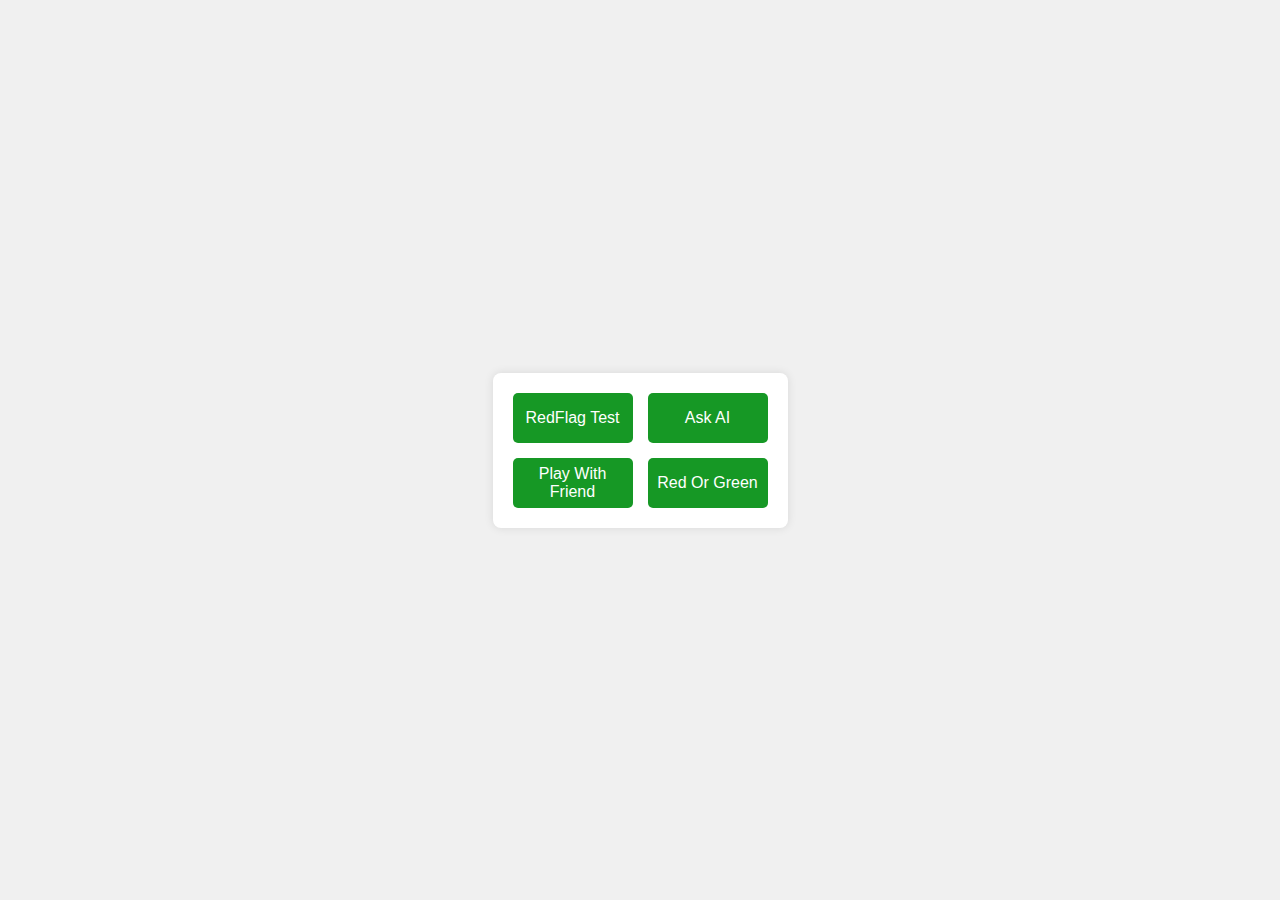
<file: docs/index.html>
<!DOCTYPE html>
<html lang="fr">
<head>
  <meta charset="UTF-8">
  <title>Button Grid</title>
  <style>
    body {
      font-family: Arial, sans-serif;
      display: flex;
      justify-content: center;
      align-items: center;
      height: 100vh;
      margin: 0;
      background-color: #f0f0f0;
    }
    .grid-container {
      display: grid;
      grid-template-columns: repeat(2, 120px);
      grid-template-rows: repeat(2, 50px);
      gap: 15px;
      padding: 20px;
      background: #fff;
      box-shadow: 0 0 10px rgba(0,0,0,0.1);
      border-radius: 8px;
    }
    .grid-container button {
      font-size: 16px;
      cursor: pointer;
      border: none;
      background-color: #169825;
      color: white;
      border-radius: 5px;
      transition: background-color 0.3s;
    }
    .grid-container button:hover {
      background-color: #0a501e;
    }
  </style>
</head>
<body>
  <div class="grid-container">
    <!-- Top Left Button -->
    <button onclick="location.href='redflagtest.html'">RedFlag Test</button>
    <!-- Top Right Button -->
    <button onclick="location.href='askai.html'">Ask AI</button>
    <!-- Bottom Left Button -->
    <button onclick="location.href='playwithfriend.html'">Play With Friend</button>
    <!-- Bottom Right Button -->
    <button onclick="location.href='redorgreen.html'">Red Or Green</button>
  </div>
</body>
</html>
</file>
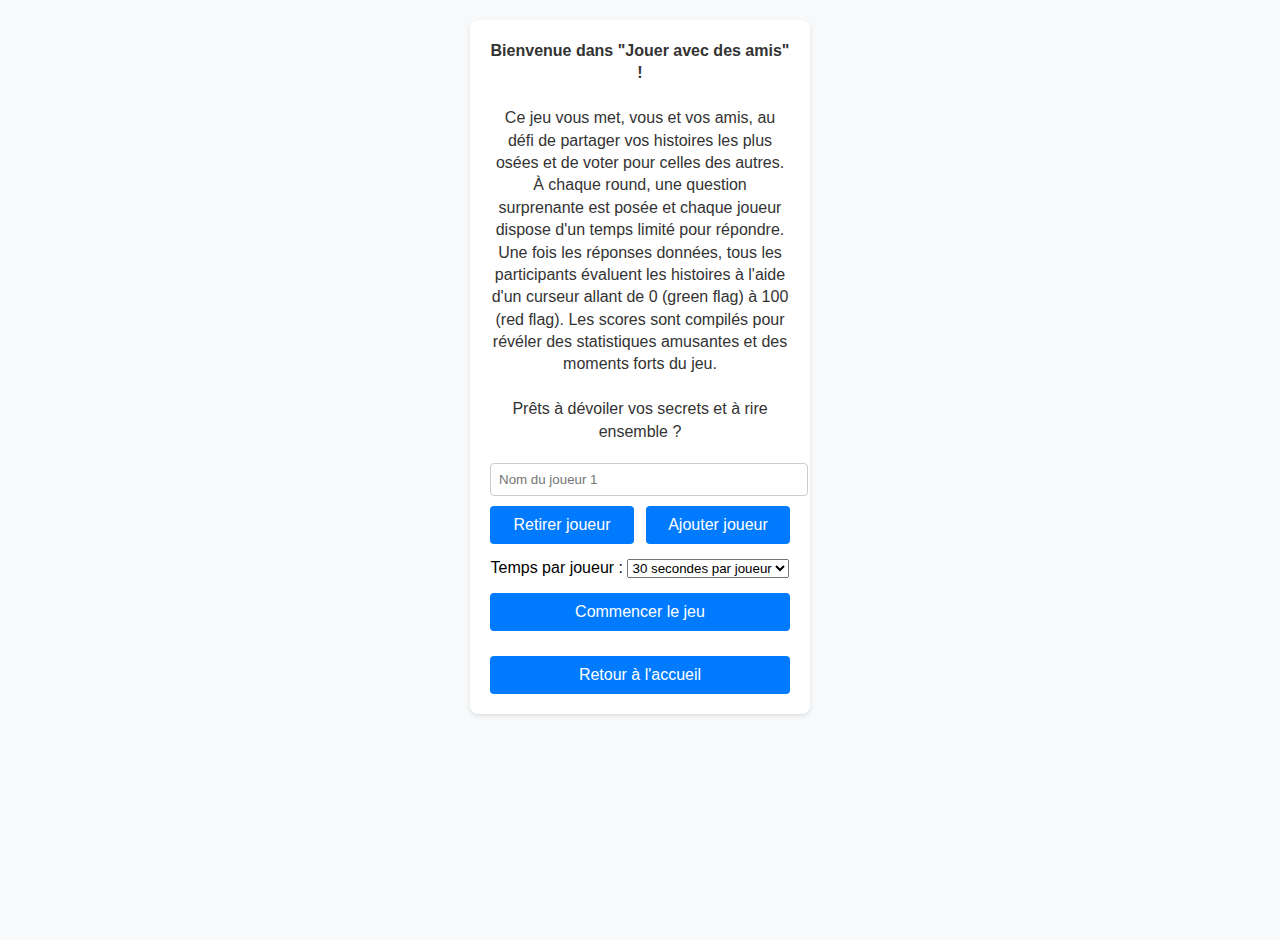
<file: docs/playwithfriend.html>
<!DOCTYPE html>
<html lang="fr">
  <head>
    <meta charset="UTF-8">
    <title>Jouer avec des amis</title>
    <style>
      body {
        font-family: Arial, sans-serif;
        background: #f8f9fa;
        margin: 0;
        padding: 20px;
        display: flex;
        flex-direction: column;
        align-items: center;
        min-height: 100vh;
      }
      /* Conteneurs communs */
      .container {
        background: #fff;
        padding: 20px;
        border-radius: 8px;
        box-shadow: 0 2px 4px rgba(0,0,0,0.1);
        width: 300px;
        margin-bottom: 20px;
        text-align: center;
      }
      /* Texte d'introduction */
      #intro-text {
        font-size: 16px;
        color: #333;
        margin-bottom: 15px;
        line-height: 1.4;
      }
      /* Formulaire de configuration */
      #players-container {
        margin-bottom: 15px;
      }
      #player-inputs input {
        width: 100%;
        padding: 8px;
        margin-top: 5px;
        border: 1px solid #ccc;
        border-radius: 4px;
      }
      #player-buttons {
        display: flex;
        justify-content: space-between;
        margin-top: 10px;
      }
      /* Boutons communs */
      button {
        margin-top: 15px;
        width: 100%;
        padding: 10px;
        background-color: #007BFF;
        color: #fff;
        border: none;
        border-radius: 4px;
        cursor: pointer;
        font-size: 16px;
      }
      button:hover {
        background-color: #0056b3;
      }
      /* Boutons de gestion des joueurs */
      #player-buttons button {
        width: 48%;
        margin-top: 0;
      }
      /* Message d'erreur */
      #error-message {
        color: red;
        margin-top: 10px;
      }
    /* Interfaces diverses */
    #game-container, 
    #voting-container, 
    #results-container,
    #highlights-container,
    #recap-container {
      display: none;
    }
    #question {
      font-size: 20px;
      margin-bottom: 20px;
    }
    #player-info {
      font-size: 18px;
      margin-bottom: 10px;
    }
    #timer {
      font-size: 24px;
      font-weight: bold;
      margin-bottom: 20px;
    }
    #message {
      margin-top: 20px;
      font-size: 20px;
      color: green;
    }
    /* Section récapitulative finale */
    #end-game-section {
      margin-top: 20px;
    }
    #end-game-section h2 {
      margin-bottom: 10px;
    }
    #end-game-section button {
      margin-top: 10px;
    }
    /* Section Highlights */
    #highlights-container h2 {
      margin-bottom: 10px;
    }
    #highlights-container p {
      margin: 5px 0;
    }
    /* Section Récap par question */
    #recap-container h2 {
      margin-bottom: 10px;
    }
    #recap-container .round {
      margin-bottom: 15px;
      text-align: left;
      border-bottom: 1px solid #ccc;
      padding-bottom: 10px;
    }
    #recap-container .round h3 {
      margin: 5px 0;
    }
    #recap-container .round p {
      margin: 3px 0;
      font-size: 14px;
    }
  </style>
</head>
<body>
  <!-- Formulaire de configuration avec introduction -->
  <div id="form-container" class="container">
    <div id="intro-text">
      <strong>Bienvenue dans "Jouer avec des amis" !</strong><br><br>
      Ce jeu vous met, vous et vos amis, au défi de partager vos histoires les plus osées et de voter pour celles des autres. À chaque round, une question surprenante est posée et chaque joueur dispose d'un temps limité pour répondre. Une fois les réponses données, tous les participants évaluent les histoires à l'aide d'un curseur allant de 0 (green flag) à 100 (red flag). Les scores sont compilés pour révéler des statistiques amusantes et des moments forts du jeu.<br><br>
      Prêts à dévoiler vos secrets et à rire ensemble ?
    </div>
    <form id="form-jeu">
      <div id="players-container">
        <div id="player-inputs">
          <input type="text" placeholder="Nom du joueur 1" id="player_0" name="player_0" required>
        </div>
        <div id="player-buttons">
          <button type="button" id="remove-player" disabled>Retirer joueur</button>
          <button type="button" id="add-player">Ajouter joueur</button>
        </div>
      </div>
      <label for="temps-par-joueur">Temps par joueur :</label>
      <select id="temps-par-joueur" name="temps_par_joueur" required>
        <option value="30">30 secondes par joueur</option>
        <option value="60">1 minute par joueur</option>
        <option value="90">1 minute 30 par joueur</option>
      </select>
      <button type="submit">Commencer le jeu</button>
      <!-- Message d'erreur pour le formulaire -->
      <div id="error-message"></div>
      <button type="button" id="return-home" onclick="location.href='index.html'">Retour à l'accueil</button>
    </form>
  </div>

  <!-- Interface du jeu -->
  <div id="game-container" class="container">
    <h1>Jeu : Jouer avec des amis</h1>
    <div id="question"></div>
    <div id="player-info">C'est le tour de : <span id="player-name"></span></div>
    <div id="timer">Temps restant : <span id="time-left"></span> secondes</div>
    <button id="end-turn">Fin du tour</button>
    <button id="end-game">Fin de la partie</button>
    <div id="message"></div>
  </div>

  <!-- Interface de vote -->
  <div id="voting-container" class="container">
    <h1>Votez pour les histoires</h1>
    <div id="voting-instructions">C'est le tour de : <span id="voter-name"></span></div>
    <form id="voting-form">
      <div id="voting-list"></div>
      <button type="submit">Soumettre vos votes</button>
    </form>
  </div>

  <!-- Interface de résultats -->
  <div id="results-container" class="container">
    <h1>Résultats du tour</h1>
    <div id="results-list"></div>
    <button id="next-question">Nouvelle question</button>
    <button id="end-game-recap">Fin de la partie et récapitulatif</button>
    <!-- Section récapitulative finale -->
    <div id="end-game-section" style="display: none;">
      <h2>Récapitulatif final</h2>
      <div id="final-results"></div>
      <button id="highlights-btn">Highlights du jeu</button>
      <button id="recap-by-question-btn">Récap par question</button>
      <button id="restart-game-btn">Recommencer une nouvelle partie</button>
    </div>
  </div>

  <!-- Interface des Highlights -->
  <div id="highlights-container" class="container">
    <h2>Highlights</h2>
    <div id="highlight-1"></div>
    <div id="highlight-2"></div>
    <div id="highlight-3"></div>
    <button id="back-to-results">Retour aux résultats généraux</button>
  </div>

  <!-- Interface du Récap par question -->
  <div id="recap-container" class="container">
    <h2>Récapitulatif par question</h2>
    <div id="recap-content"></div>
    <button id="back-to-general">Retour aux résultats généraux</button>
  </div>

  <script>
    // Variables globales pour cumul, rounds et highlights
    let cumulativeTotals = [];
    let cumulativeCounts = [];
    let givenTotals = [];
    let highestPerPlayer = [];
    let lowestPerPlayer = [];
    let roundCount = 0;
    let roundsData = []; // Stocke les données de chaque round
    let currentVoterIndex = 0;
    let votes = []; // Votes pour le tour en cours
    let currentQuestion = "";

    // -------------------------------
    // Gestion de la configuration des joueurs
    // -------------------------------
    const addPlayerButton = document.getElementById('add-player');
    const removePlayerButton = document.getElementById('remove-player');
    const playerInputsContainer = document.getElementById('player-inputs');

    addPlayerButton.addEventListener('click', () => {
      const numPlayers = playerInputsContainer.children.length;
      const input = document.createElement('input');
      input.type = 'text';
      input.id = 'player_' + numPlayers;
      input.name = 'player_' + numPlayers;
      input.placeholder = 'Nom du joueur ' + (numPlayers + 1);
      input.required = true;
      playerInputsContainer.appendChild(input);
      if (playerInputsContainer.children.length > 1) {
        removePlayerButton.disabled = false;
      }
    });

    removePlayerButton.addEventListener('click', () => {
      const numPlayers = playerInputsContainer.children.length;
      if (numPlayers > 1) {
        playerInputsContainer.removeChild(playerInputsContainer.lastElementChild);
      }
      if (playerInputsContainer.children.length === 1) {
        removePlayerButton.disabled = true;
      }
    });

    // -------------------------------
    // Démarrage du jeu (formulaire)
    // -------------------------------
    const formJeu = document.getElementById('form-jeu');
    formJeu.addEventListener('submit', function(e) {
      e.preventDefault();
      // Effacer le message d'erreur précédent
      document.getElementById('error-message').innerHTML = "";
      
      const playerInputs = document.querySelectorAll('#player-inputs input');
      // Vérifier qu'il y a au moins 2 joueurs
      if (playerInputs.length < 2) {
        document.getElementById('error-message').innerHTML = "Veuillez ajouter au moins 2 joueurs.";
        return;
      }
      
      const players = [];
      playerInputs.forEach(input => {
         players.push(input.value);
      });
      const timePerPlayer = parseInt(document.getElementById('temps-par-joueur').value);
      window.gameData = { players, timePerPlayer };

      // Initialiser les cumulés et tableaux pour highlights
      cumulativeTotals = new Array(players.length).fill(0);
      cumulativeCounts = new Array(players.length).fill(0);
      givenTotals = new Array(players.length).fill(0);
      highestPerPlayer = new Array(players.length).fill(null);
      lowestPerPlayer = new Array(players.length).fill(null);
      roundCount = 0;
      roundsData = [];

      document.getElementById('form-container').style.display = 'none';
      document.getElementById('game-container').style.display = 'block';
      initGame();
    });

    // -------------------------------
    // Partie jeu
    // -------------------------------
    const questions = [
      "Quelle est la chose la plus toxique que tu as faite dans une relation sans te sentir coupable sur le moment ?",
      "Raconte une fois où tu as volontairement manipulé quelqu’un pour obtenir ce que tu voulais.",
      "Tu as déjà mené quelqu’un en bateau en sachant très bien que tu n’étais pas intéressé(e) ? Comment ça s’est terminé ?",
      "As-tu déjà 'oublié' de dire à quelqu’un que tu étais en couple ? Raconte comment ça s’est passé.",
      "Raconte la fois où tu as brisé le plus de cœurs en même temps.",
      "Tu as déjà flirté avec quelqu’un uniquement pour rendre jaloux ton/ta partenaire ? Comment ça a tourné ?",
      "Quelle est la chose la plus borderline que tu as faite après une rupture ?",
      "Tu as déjà tourné une dispute à ton avantage alors que tu savais que tu avais tort ? Comment t’y es pris(e) ?",
      "As-tu déjà volontairement 'oublié' de bloquer un(e) ex juste pour voir s’il/elle reviendrait vers toi ? Qu’est-ce qui s’est passé ?",
      "Quelle est la fois où tu as été le plus toxique sur les réseaux sociaux (stalking, faux comptes, messages cryptiques…) ?",
      "Raconte une fois où tu as menti à propos de tes intentions juste pour coucher avec quelqu’un.",
      "Quelle est la pire chose que tu as dite à quelqu’un juste pour le/la faire culpabiliser et obtenir ce que tu voulais ?",
      "Tu as déjà ghosté quelqu’un après l’avoir ramené(e) chez toi ? Comment tu t’es échappé(e) ?",
      "Raconte une fois où tu as trahi un(e) pote pour une histoire de crush ou de sexe.",
      "Tu as déjà fait semblant d’avoir des sentiments juste pour garder quelqu’un sous le coude ? Quelle était ta stratégie ?",
      "Quelle est la fois où tu as été le plus(e) hypocrite dans une relation ?",
      "Tu as déjà effacé des messages pour cacher quelque chose à ton/ta partenaire ? Quelle était l’histoire derrière ?",
      "Quelle est la pire chose que tu as faite à quelqu’un qui était sincèrement attaché(e) à toi ?",
      "Tu as déjà orchestré une rupture pour que l’autre pense que c’était de sa faute ? Comment as-tu fait ?",
      "Quelle est la chose la plus horrible que tu as dite sur un(e) ex derrière son dos ?",
      "Raconte une fois où tu as trompé quelqu’un et que tu as réussi à couvrir ça comme un(e) pro.",
      "Tu as déjà fréquenté deux personnes en même temps sans qu’elles ne le sachent ? Comment tu t’en es sorti(e) ?",
      "Quelle est la plus grosse manipulation que tu as faite dans une relation ?",
      "Tu as déjà utilisé le sexe comme une arme dans une relation ? Comment et pourquoi ?",
      "Tu as déjà été dans une relation où tu avais secrètement un(e) plan B ? Raconte.",
      "Quelle est la fois où tu as volontairement cherché à briser quelqu’un émotionnellement ?",
      "Tu as déjà trahi un(e) ami(e) pour du sexe ou une relation ? Comment tu t’es justifié(e) ?",
      "Tu as déjà mis quelqu’un dans une situation ultra gênante en public juste pour prendre l’avantage ? Raconte.",
      "Quelle est la chose la plus trash que tu as faite après une rupture ?",
      "Tu as déjà fait en sorte que quelqu’un tombe amoureux(se) de toi juste pour ensuite le/la briser ?"
    ];

    let currentPlayerIndex = 0;
    let currentTime = 0;
    let timerInterval;

    function updateUI() {
      document.getElementById('player-name').textContent = window.gameData.players[currentPlayerIndex];
      document.getElementById('time-left').textContent = currentTime;
    }

    function startTimer() {
      timerInterval = setInterval(() => {
        currentTime--;
        document.getElementById('time-left').textContent = currentTime;
        if (currentTime <= 0) {
          clearInterval(timerInterval);
          nextTurn();
        }
      }, 1000);
    }

    function nextTurn() {
      clearInterval(timerInterval);
      if (currentPlayerIndex < window.gameData.players.length - 1) {
        currentPlayerIndex++;
        currentTime = window.gameData.timePerPlayer;
        updateUI();
        startTimer();
      } else {
        endGame();
      }
    }

    function endGame() {
      clearInterval(timerInterval);
      document.getElementById('message').textContent = "La partie est terminée. Place au vote !";
      setTimeout(() => {
        document.getElementById('game-container').style.display = 'none';
        startVoting();
      }, 2000);
    }

    function initGame() {
      currentQuestion = questions[Math.floor(Math.random() * questions.length)];
      document.getElementById('question').textContent = currentQuestion;
      currentTime = window.gameData.timePerPlayer;
      updateUI();
      startTimer();
    }

    document.getElementById('end-turn').addEventListener('click', nextTurn);
    document.getElementById('end-game').addEventListener('click', endGame);

    // -------------------------------
    // Partie vote
    // -------------------------------
    function startVoting() {
      document.getElementById('voting-container').style.display = 'block';
      currentVoterIndex = 0;
      showVotingForm();
    }

    function showVotingForm() {
      const votingList = document.getElementById('voting-list');
      votingList.innerHTML = '';
      const voterName = window.gameData.players[currentVoterIndex];
      document.getElementById('voter-name').textContent = voterName;
      window.gameData.players.forEach((player, index) => {
        if (index === currentVoterIndex) return; // Le joueur ne vote pas pour lui-même
        const div = document.createElement('div');
        div.style.marginBottom = "10px";
        const label = document.createElement('label');
        label.htmlFor = "vote_" + index;
        label.textContent = player + " : ";
        div.appendChild(label);
        // Le slider passe de 0 à 100 (valeur par défaut 50)
        const input = document.createElement('input');
        input.type = 'range';
        input.min = 0;
        input.max = 100;
        input.step = 1;
        input.value = 50;
        input.id = "vote_" + index;
        input.name = "vote_" + index;
        div.appendChild(input);
        const span = document.createElement('span');
        span.textContent = input.value;
        span.style.marginLeft = "10px";
        input.addEventListener('input', function() {
          span.textContent = this.value;
        });
        div.appendChild(span);
        votingList.appendChild(div);
      });
    }

    document.getElementById('voting-form').addEventListener('submit', function(e) {
      e.preventDefault();
      let voterVotes = {};
      window.gameData.players.forEach((player, index) => {
        if (index === currentVoterIndex) return;
        const voteValue = parseInt(document.getElementById("vote_" + index).value);
        voterVotes[index] = voteValue;
      });
      // Accumuler la somme des votes donnés par ce votant
      let sumGiven = Object.values(voterVotes).reduce((a, b) => a + b, 0);
      givenTotals[currentVoterIndex] += sumGiven;
      votes.push(voterVotes);
      if (currentVoterIndex < window.gameData.players.length - 1) {
        currentVoterIndex++;
        showVotingForm();
      } else {
        calculateResults();
      }
    });

    function calculateResults() {
      document.getElementById('voting-container').style.display = 'none';
      let results = [];
      // Calcul des résultats pour ce tour et mise à jour du cumul
      window.gameData.players.forEach((player, playerIndex) => {
        let sum = 0;
        let count = 0;
        votes.forEach((voterVotes, voterIndex) => {
          if (voterIndex === playerIndex) return;
          if (voterVotes.hasOwnProperty(playerIndex)) {
            sum += voterVotes[playerIndex];
            count++;
          }
        });
        cumulativeTotals[playerIndex] += sum;
        cumulativeCounts[playerIndex] += count;
        // Calcul de la moyenne directement en pourcentage (0-100) sans décimales
        let avg = count > 0 ? (sum / count) : 0;
        results.push({ player, average: Math.round(avg) });
        // Mise à jour des meilleurs et pires scores pour chaque joueur (en %)
        if (!highestPerPlayer[playerIndex] || avg > highestPerPlayer[playerIndex].average) {
          highestPerPlayer[playerIndex] = { average: avg, question: currentQuestion };
        }
        if (!lowestPerPlayer[playerIndex] || avg < lowestPerPlayer[playerIndex].average) {
          lowestPerPlayer[playerIndex] = { average: avg, question: currentQuestion };
        }
      });
      // Stocker les données de ce round pour le récapitulatif par question
      roundsData.push({
        round: roundCount + 1,
        question: currentQuestion,
        results: results
      });
      roundCount++;
      showResults(results);
    }

    function showResults(results) {
      document.getElementById('results-container').style.display = 'block';
      const resultsList = document.getElementById('results-list');
      resultsList.innerHTML = '';
      results.forEach(result => {
        const div = document.createElement('div');
        div.style.marginBottom = "10px";
        div.textContent = result.player + " : Moyenne des votes = " + result.average + "%";
        resultsList.appendChild(div);
      });
    }

    // -------------------------------
    // Nouvelle question (redémarrage d'un tour)
    // -------------------------------
    function startNewRound() {
      votes = []; // Réinitialiser les votes du tour en cours
      currentPlayerIndex = 0;
      document.getElementById('results-container').style.display = 'none';
      document.getElementById('message').textContent = "";
      document.getElementById('game-container').style.display = 'block';
      initGame();
      // Réafficher les boutons de tour
      document.getElementById('next-question').style.display = 'block';
      document.getElementById('end-game-recap').style.display = 'block';
      document.getElementById('end-game-section').style.display = 'none';
    }

    document.getElementById('next-question').addEventListener('click', startNewRound);

    // -------------------------------
    // Fin de partie et récapitulatif général
    // -------------------------------
    document.getElementById('end-game-recap').addEventListener('click', function() {
      // Calcul du cumul final pour chaque joueur en pourcentage sans décimales
      let finalResults = window.gameData.players.map((player, index) => {
        let avg = cumulativeCounts[index] > 0 ? (cumulativeTotals[index] / cumulativeCounts[index]) : 0;
        return { player, average: Math.round(avg) };
      });
      // Tri décroissant (le meilleur score en haut)
      finalResults.sort((a, b) => b.average - a.average);
      const finalResultsDiv = document.getElementById('final-results');
      finalResultsDiv.innerHTML = '';
      finalResults.forEach((result, i) => {
        const div = document.createElement('div');
        div.style.marginBottom = "10px";
        div.textContent = (i + 1) + ". " + result.player + " : Moyenne cumulée = " + result.average + "%";
        finalResultsDiv.appendChild(div);
      });
      // Masquer les boutons de tour et afficher la section récapitulative finale
      document.getElementById('next-question').style.display = 'none';
      document.getElementById('end-game-recap').style.display = 'none';
      document.getElementById('end-game-section').style.display = 'block';
    });

    // Boutons dans la section récapitulative finale
    document.getElementById('highlights-btn').addEventListener('click', function() {
      // Passer à la vue Highlights
      document.getElementById('end-game-section').style.display = 'none';
      document.getElementById('results-container').style.display = 'none';
      document.getElementById('highlights-container').style.display = 'block';
    });

    document.getElementById('recap-by-question-btn').addEventListener('click', showRecapByQuestion);
    document.getElementById('restart-game-btn').addEventListener('click', function() {
      location.reload();
    });

    // -------------------------------
    // Affichage des Highlights
    // -------------------------------
    document.getElementById('highlights-btn').addEventListener('click', function() {
      let players = window.gameData.players;
      let highestPercentage = -1;
      let sensitivePlayer = "";
      players.forEach((player, i) => {
        let maxPossible = roundCount * (players.length - 1) * 100;
        let percentage = maxPossible > 0 ? (givenTotals[i] / maxPossible) * 100 : 0;
        if (percentage > highestPercentage) {
          highestPercentage = percentage;
          sensitivePlayer = player;
        }
      });
      const h1Text = `<p>Highlight 1 : Le joueur le plus sensible est <strong>${sensitivePlayer}</strong> avec ${Math.round(highestPercentage)}% de red flags donnés.</p>`;
      
      let h2Text = "<p>Highlight 2 : Meilleur score reçu :</p>";
      players.forEach((player, i) => {
        if (highestPerPlayer[i]) {
          h2Text += `<p>${player} a obtenu un score maximum de ${Math.round(highestPerPlayer[i].average)}% sur la question "${highestPerPlayer[i].question}"</p>`;
        }
      });
      
      let h3Text = "<p>Highlight 3 : Score le plus bas reçu :</p>";
      players.forEach((player, i) => {
        if (lowestPerPlayer[i]) {
          h3Text += `<p>${player} a obtenu un score minimum de ${Math.round(lowestPerPlayer[i].average)}% sur la question "${lowestPerPlayer[i].question}"</p>`;
        }
      });
      
      document.getElementById('highlight-1').innerHTML = h1Text;
      document.getElementById('highlight-2').innerHTML = h2Text;
      document.getElementById('highlight-3').innerHTML = h3Text;
      
      document.getElementById('results-container').style.display = 'none';
      document.getElementById('end-game-section').style.display = 'none';
      document.getElementById('highlights-container').style.display = 'block';
    });

    // Bouton pour revenir aux résultats généraux depuis Highlights
    document.getElementById('back-to-results').addEventListener('click', function() {
      document.getElementById('highlights-container').style.display = 'none';
      document.getElementById('results-container').style.display = 'block';
      document.getElementById('end-game-section').style.display = 'block';
    });

    // -------------------------------
    // Affichage du Récap par question
    // -------------------------------
    function showRecapByQuestion() {
      const recapContent = document.getElementById('recap-content');
      recapContent.innerHTML = "";
      roundsData.forEach(round => {
        const roundDiv = document.createElement('div');
        roundDiv.className = "round";
        roundDiv.innerHTML = `<h3>Round ${round.round}</h3>
                              <p><strong>Question :</strong> ${round.question}</p>
                              <p><strong>Résultats :</strong></p>`;
        round.results.forEach(res => {
          roundDiv.innerHTML += `<p>${res.player} : ${res.average}%</p>`;
        });
        recapContent.appendChild(roundDiv);
      });
      document.getElementById('results-container').style.display = 'none';
      document.getElementById('end-game-section').style.display = 'none';
      document.getElementById('recap-container').style.display = 'block';
    }

    // Bouton pour revenir aux résultats généraux depuis le récap par question
    document.getElementById('back-to-general').addEventListener('click', function() {
      document.getElementById('recap-container').style.display = 'none';
      document.getElementById('results-container').style.display = 'block';
      document.getElementById('end-game-section').style.display = 'block';
    });
  </script>
</body>
</html>
</file>
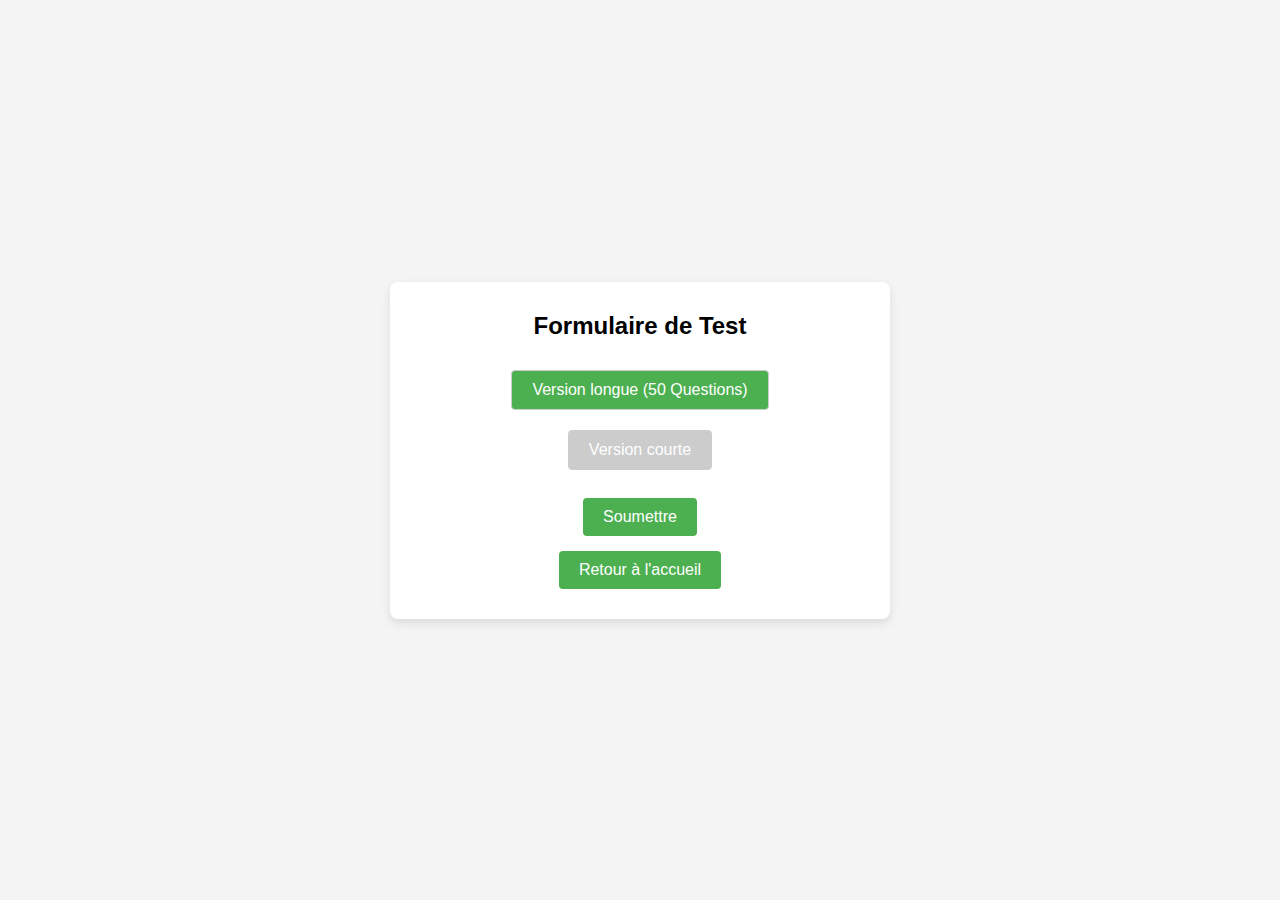
<file: docs/redflagtest.html>
<!DOCTYPE html>
<html lang="fr">
<head>
  <meta charset="UTF-8">
  <meta name="viewport" content="width=device-width, initial-scale=1.0">
  <title>Formulaire de Test</title>
  <link rel="stylesheet" href="css/redflagtest.css">
</head>
<body>
  <div class="form-container">
    <form id="quizForm">
      <h2>Formulaire de Test</h2>
      
      <!-- Test Type Section (Buttons for long/short version) -->
      <div id="testTypeButtons">
        <button type="button" id="versionLongue" class="test-type-button active">Version longue (50 Questions)</button>
        <button type="button" id="versionCourte" class="test-type-button">Version courte</button>
      </div>

      <!-- Categories Section (Visible only for short version) -->
      <div id="categories" class="hidden">
        <p>Sélectionnez une catégorie :</p>
        <button type="button" id="vieSexuelle" class="category-button">Vie Sexuelle</button>
        <button type="button" id="vieAmoureuse" class="category-button">Vie Amoureuse</button>
        <button type="button" id="vieSociale" class="category-button">Vie Sociale</button>
        <button type="button" id="viePro" class="category-button">Vie Pro</button>
        <button type="button" id="vieHygienique" class="category-button">Vie Hygiénique</button>
        <button type="button" id="viePolitique" class="category-button">Vie Politique</button>
        <button type="button" id="vieAmoureuse2" class="category-button">Vie Amoureuse 2</button>
      </div>

      <br>
      <button type="submit">Soumettre</button>
      <br>
      <button type="button" id="backHome" style="text-align: center; margin-top: 15px">Retour à l'accueil</button>

    </form>
  </div>

  <div id="quizSection" style="display:none;">
    <!-- Optional: Remove globalBack if not needed -->
    <h2>Red Flag Test</h2>
    <div id="quizQuestions"></div>
    <div id="progress-container" style="text-align: center; margin: 10px 0;">
      <p id="progress-text">Progress: 0/25</p>
    </div>
  </div>

  <script src="js/redflagtest.js"></script>
</body>
</html>
</file>
<file: docs/css/redflagtest.css>
* {
  margin: 0;
  padding: 0;
  box-sizing: border-box;
}

body {
  font-family: Arial, sans-serif;
  background-color: #f4f4f4;
  display: flex;
  justify-content: center;
  align-items: center;
  height: 100vh;
  margin: 0;
}

.test-type-button {
  padding: 10px 20px;
  font-size: 16px;
  border: 1px solid #ccc;
  border-radius: 4px;
  cursor: pointer;
  margin: 10px;
  background-color: #ccc; /* Grey by default */
  transition: background-color 0.3s ease;
}

.test-type-button.active {
  background-color: #4CAF50; /* Green for active button */
  color: white;
}

.category-button {
  padding: 10px 20px;
  font-size: 16px;
  border: 1px solid #ccc;
  border-radius: 4px;
  cursor: pointer;
  background-color: #eee;
  transition: background-color 0.3s ease, box-shadow 0.2s ease;
  margin: 5px;
}

.category-button.selected {
  background-color: #4CAF50;
  color: white;
  box-shadow: 0 0 10px rgba(0, 128, 0, 0.5); /* Glowing effect when selected */
}

.category-button.disabled {
  background-color: #ccc; /* Grey out unselected buttons after 2 selections */
}

#categoryLimitMessage {
  color: #d9534f;
  font-size: 14px;
  margin-top: 10px;
}

.hidden {
  display: none;
}

.form-container {
  background-color: white;
  padding: 30px;
  border-radius: 8px;
  box-shadow: 0 4px 10px rgba(0, 0, 0, 0.1);
  width: 100%;
  max-width: 500px;
  text-align: center;
}

h2 {
  margin-bottom: 20px;
  font-size: 24px;
}

label {
  display: block;
  margin: 15px 0 5px;
  font-weight: bold;
}

input[type="number"], select {
  width: 100%;
  padding: 8px;
  margin-bottom: 15px;
  border: 1px solid #ccc;
  border-radius: 4px;
}

button {
  background-color: #4CAF50;
  color: white;
  border: none;
  padding: 10px 20px;
  font-size: 16px;
  border-radius: 4px;
  cursor: pointer;
  transition: transform 0.3s ease;
}

button:hover {
  transform: scale(1.05);
}

.hidden {
  display: none;
}

#quizSection {
  margin-top: 20px;
}

/* Fixed width and outline for the overall quiz container;
   height will adjust based on the content */
   #quizQuestions {
    width: 500px;
    border: 2px solid #ddd;
    border-radius: 4px;
    box-shadow: 0 4px 10px rgba(0, 0, 0, 0.1);
    padding: 15px;
    box-sizing: border-box;
    margin: 20px auto;
  }

/* Overall layout for each question */
.question {
  display: flex;
  flex-direction: column;
  gap: 15px;
}

/* Fixed (minimum) space for the question text */
.question-text {
  min-height: 100px;  /* Reserve a fixed space for question text */
  padding: 10px;
  text-align: center;
  font-size: 18px;
  border-bottom: 1px solid #eee;  /* Optional: visual separation */
}


/* If the question content might overflow, add scrolling */
.question-content {
  flex-grow: 1;
  overflow-y: auto;
}

/* Answers container that will list all answer buttons */
.answers-container {
  display: flex;
  flex-direction: column;
  gap: 10px;
}

/* Style for each answer button (with letter labels added in your JS) */
.answers-container button {
  width: 100%;
  padding: 10px;
  font-size: 16px;
  border: 1px solid #ccc;
  border-radius: 4px;
  background-color: #0e8125;
  color: white;
  cursor: pointer;
  transition: background-color 0.3s ease, transform 0.2s ease;
}

.answers-container button:hover {
  background-color: #b81427;
  transform: scale(1.02);
}

.question p {
  font-size: 20px;
  text-align: center;
  margin-bottom: 20px;
}

.question button {
  display: block;
  width: 100%;
  max-width: 400px;
  padding: 10px;
  margin: 10px auto;
  font-size: 16px;
  text-align: center;
  border: 1px solid #ccc;
  border-radius: 4px;
  background-color: #0e8125;
  cursor: pointer;
  transition: background-color 0.3s ease, transform 0.2s ease;
}
.question button:hover {
  background-color: #b81427;
  transform: scale(1.02); /* Slight zoom effect */
}

#submitQuiz {
  margin-top: 20px;
  width: 100%;
}

/* Navigation buttons container (Back and Skip) */
.nav-buttons {
  display: flex;
  justify-content: space-between;
  align-items: center;
  gap: 10px;
}

/* Styling for navigation buttons (Back and Skip) */
.nav-buttons button {
  width: 45%;
  font-size: 14px;
  padding: 8px 10px;
  border: 1px solid #ccc;
  border-radius: 4px;
  background-color: #4CAF50;
  color: white;
  cursor: pointer;
  transition: transform 0.3s ease;
}

.nav-buttons button:hover {
  transform: scale(1.05);
}

#progress-container {
  font-size: 1.2em;
  font-weight: bold;
  color: #555;
  margin-bottom: 15px;
}

#progress-text {
  font-size: 0.5em;
  color: #292b29; /* Green progress text */
}


@media (max-width: 600px) {
  .form-container {
    padding: 20px;
  }
}
</file>
